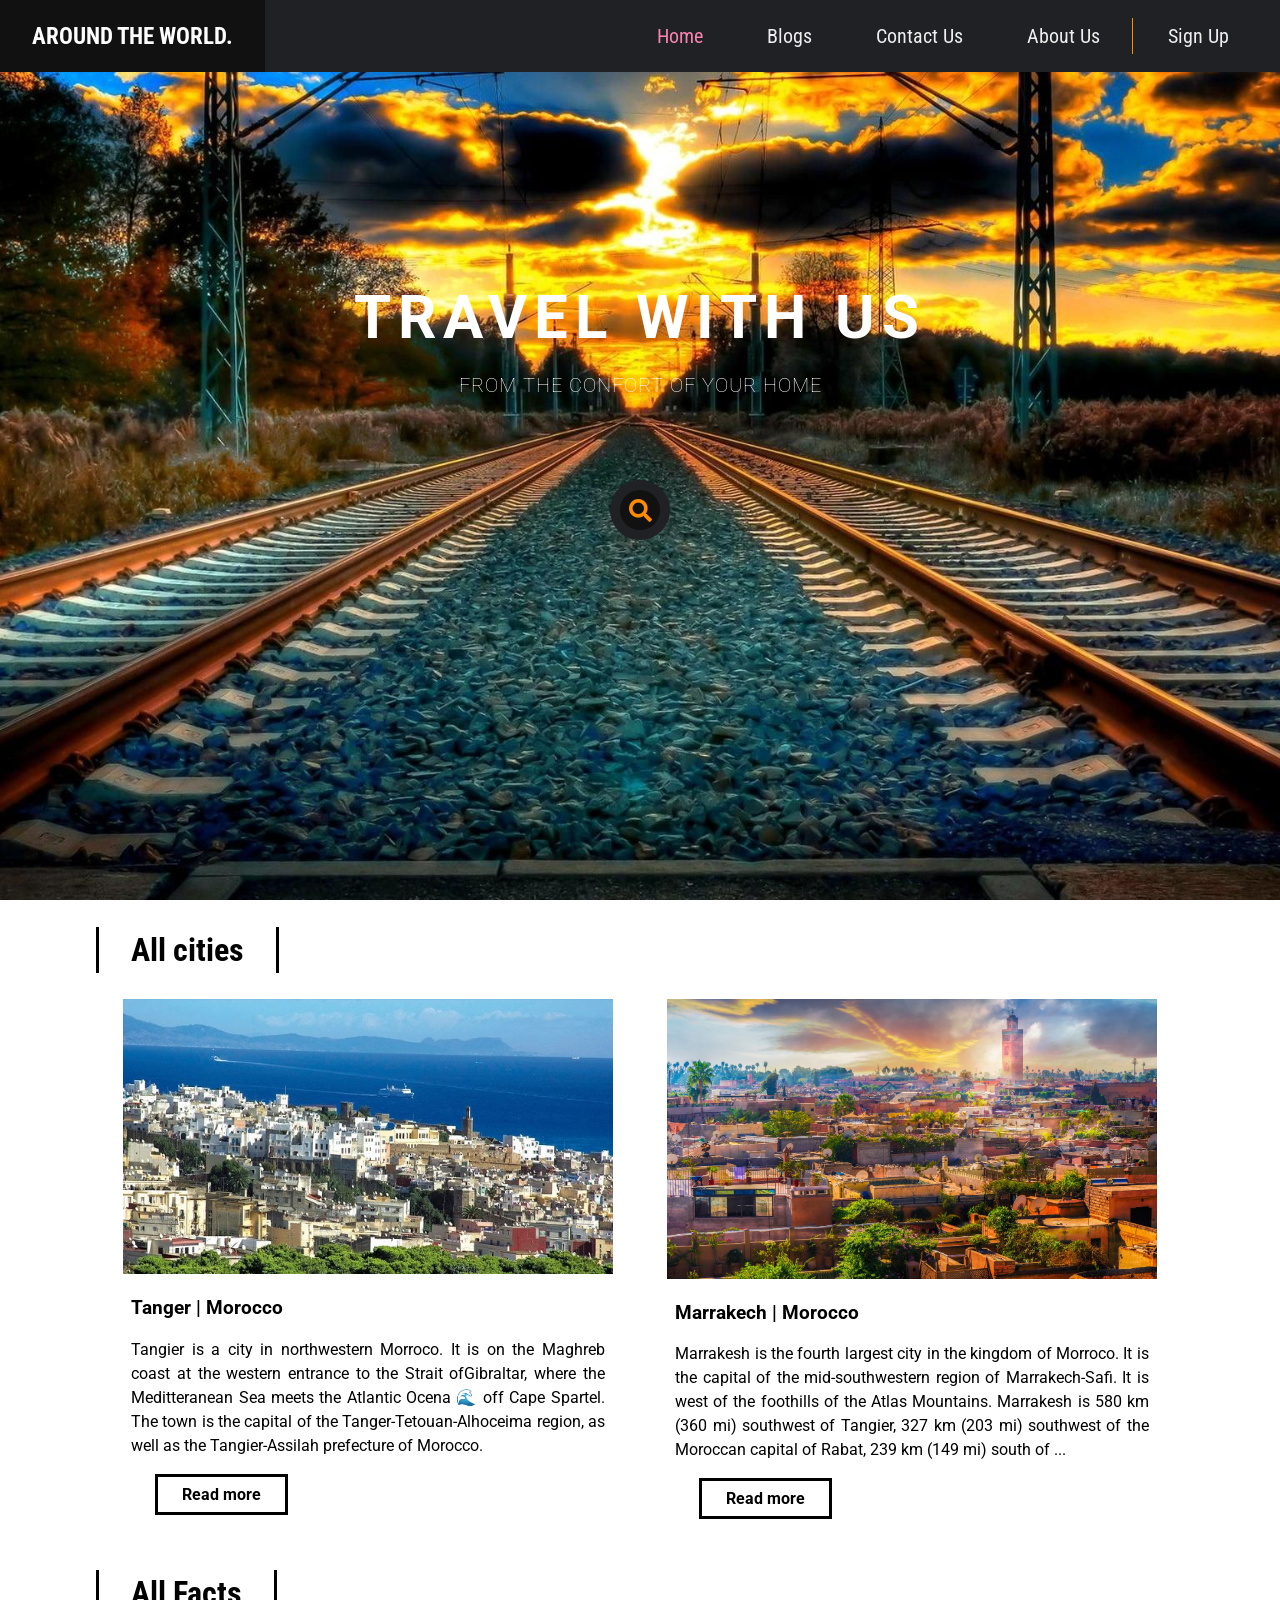
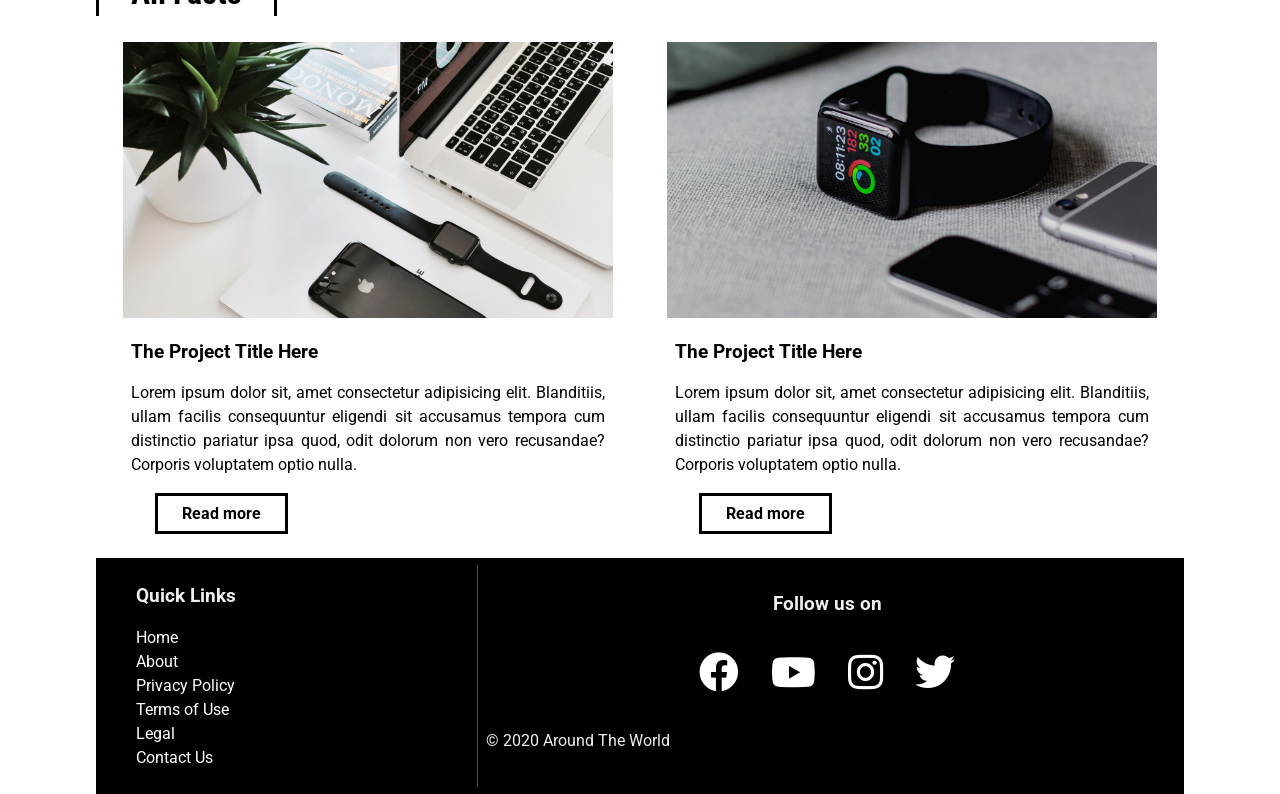
<file: index.html>
<!DOCTYPE html>
<html lang="en">

<head>
    <meta charset="UTF-8">
    <meta name="viewport" content="width=device-width, initial-scale=1.0">
    <meta http-equiv="X-UA-Compatible" content="ie=edge">
    <link rel="stylesheet" href="https://use.fontawesome.com/releases/v5.1.0/css/all.css" integrity="sha384-lKuwvrZot6UHsBSfcMvOkWwlCMgc0TaWr+30HWe3a4ltaBwTZhyTEggF5tJv8tbt"
        crossorigin="anonymous">
    <link href="https://fonts.googleapis.com/css?family=Roboto|Roboto+Condensed|Roboto+Slab" rel="stylesheet">
    <link rel="stylesheet" href="style.css">
    <title>Home</title>
</head>

<body>
    <div id="slideout-menu">
        <ul>
            <li>
                <a href="index.html">Home</a>
            </li>
            <li>
                <a href="blogslist.html">Blogs</a>
            </li>
            <li>
                <a href="contact.html">Contact Us</a>
            </li>
            <li>
                <a href="about.html">About</a>
            </li>
            <li>
                <div id="search-icon"> 
                   
                   <a href="#" class="signup-btn1"> Sign Up</a>
                       
                </div>
            </li>
            <!-- <li>
                <input type="text" placeholder="Search Here">
            </li> -->
        </ul>
    </div>
    <nav>
        <div id="logo-place">
            <h3>AROUND THE WORLD.</h3>
        </div>
        <div id="menu-icon">
            <i class="fas fa-bars"></i>
        </div>
        <ul>
            <li>
                <a class="active" href="index.html">Home</a>
            </li>
            <li>
                <a href="blogslist.html">Blogs</a>
            </li>
            <li>
                <a href="contact.html">Contact Us</a>
            </li>
            <li>
                <a href="about.html">About Us</a>
            </li>
            <li>
             <div id="search-icon"> 
                
                <a href="#" class="signup-btn2"> Sign Up</a>
                    
             </div>
            </li>
        </ul>
    </nav>

    <!-- <div id="searchbox">
        <input type="text" placeholder="Search Here...">
    </div> -->
    <!-- <div id="banner2">
        <div class=""><center><img src="img/ATW-NOIR1.png" width="28%" height="100%"></center></div>
        <br>
        <center><h1>AROUND THE WORLD.</h1></center>
        <center><h3>Get Ready To Be Amazed</h3></center>
    </div> -->
    <center>
        <div class="banner2">

            <div class="title">TRAVEL WITH US</div>
            <div class="sub">FROM THE CONFORT OF YOUR HOME</div>
            <div class="search-box">
            <input class="search-txt" type="text" placeholder="Choose you're destination...">
            <a class="search-btn" href="#">
                <i class="fas fa-search" aria-hidden="true"></i>
            </a>
            </div>
       
    </center>

    <main>
        <a href="blogslist.html">
            <h2 class="section-heading"> All cities </h2>
        </a>

        <section>
            <div class="card">
                <div class="card-image">
                    <a href="tanger.html">
                        <img src="img/1.jpg" alt="Tanger">
                    </a>
                </div>

                <div class="card-description">
                    <a href="tanger.html">
                        <h3>Tanger | Morocco</h3>
                    </a>
                    <p>
                        Tangier is a city in northwestern Morroco. It is on the Maghreb coast at the western entrance to the Strait ofGibraltar, where the Meditteranean Sea meets the Atlantic Ocena 🌊 off Cape Spartel. The town is the capital of the Tanger-Tetouan-Alhoceima region, as well as the Tangier-Assilah prefecture of Morocco.
                    </p>
                    <a href="tanger.html" class="btn-readmore">Read more</a>
                </div>
            </div>

            <div class="card">
                <div class="card-image">
                    <a href="marrakech.html">
                        <img src="img/2.jpg" alt="Card Image">
                    </a>
                </div>

                <div class="card-description">
                    <a href="marrakech.html">
                        <h3>Marrakech | Morocco</h3>
                    </a>
                    <p>
                        Marrakesh is the fourth largest city in the kingdom of Morroco. It is the capital of the mid-southwestern region of Marrakech-Safi. It is west of the foothills of the Atlas Mountains. Marrakesh is 580 km (360 mi) southwest of Tangier, 327 km (203 mi) southwest of the Moroccan capital of Rabat, 239 km (149 mi) south of ...
                    </p>
                    <a href="marrakech.html" class="btn-readmore">Read more</a>
                </div>
            </div>
        </section>

        <a href="marrakech.html">
        	<h2 class="section-heading">All Facts</h2>
    	</a>

        <section>
            <div class="card">
                <div class="card-image">
                    <a href="blogpost.html">
                        <img src="img/3.jpg" alt="Card Image">
                    </a>
                </div>

                <div class="card-description">
                    <a href="blogpost.html">
                        <h3>The Project Title Here</h3>
                    </a>
                    <p>
                        Lorem ipsum dolor sit, amet consectetur adipisicing elit. Blanditiis, ullam facilis consequuntur eligendi sit accusamus tempora
                        cum distinctio pariatur ipsa quod, odit dolorum non vero recusandae? Corporis voluptatem optio nulla.
                    </p>
                    <a href="blogpost.html" class="btn-readmore">Read more</a>
                </div>
            </div>

            <div class="card">
                <div class="card-image">
                    <a href="blogpost.html">
                        <img src="img/4.jpg" alt="Card Image">
                    </a>
                </div>

                <div class="card-description">
                    <a href="blogpost.html">
                        <h3>The Project Title Here</h3>
                    </a>
                    <p>
                        Lorem ipsum dolor sit, amet consectetur adipisicing elit. Blanditiis, ullam facilis consequuntur eligendi sit accusamus tempora
                        cum distinctio pariatur ipsa quod, odit dolorum non vero recusandae? Corporis voluptatem optio nulla.
                    </p>
                    <a href="blogpost.html" class="btn-readmore">Read more</a>
                </div>
            </div>
        </section>

        <footer>
            <div id="left-footer">
                <h3>Quick Links</h3>
                <p>
                    <ul>
                        <li>
                            <a href="index.html">Home</a>
                        </li>
                        <li>
                            <a href="about.html">About</a>
                        </li>
                        <li>
                            <a href="#">Privacy Policy</a>
                        </li>
                        <li>
                            <a href="#">Terms of Use</a>
                        </li>
                        <li>
                            <a href="#">Legal</a>
                        </li>
                        <li>
                            <a href="#">Contact Us</a>
                        </li>
                    </ul>
                </p>
            </div>

            <div id="right-footer">
                <h3>Follow us on</h3>
                <div id="social-media-footer">
                    <ul>
                        <li>
                            <a href="#">
                                <i class="fab fa-facebook"></i>
                            </a>
                        </li>
                        <li>
                            <a href="#">
                                <i class="fab fa-youtube"></i>
                            </a>
                        </li>
                        <li>
                            <a href="#">
                                <i class="fab fa-instagram"></i>
                            </a>
                        </li>
                        <li>
                            <a href="#">
                                <i class="fab fa-twitter"></i>
                            </a>
                        </li>
                    </ul>
                </div>
                <p>© 2020 Around The World</p>
            </div>
        </footer>

    </main>

    <script src="main.js"></script>
</body>

</html>
</file>
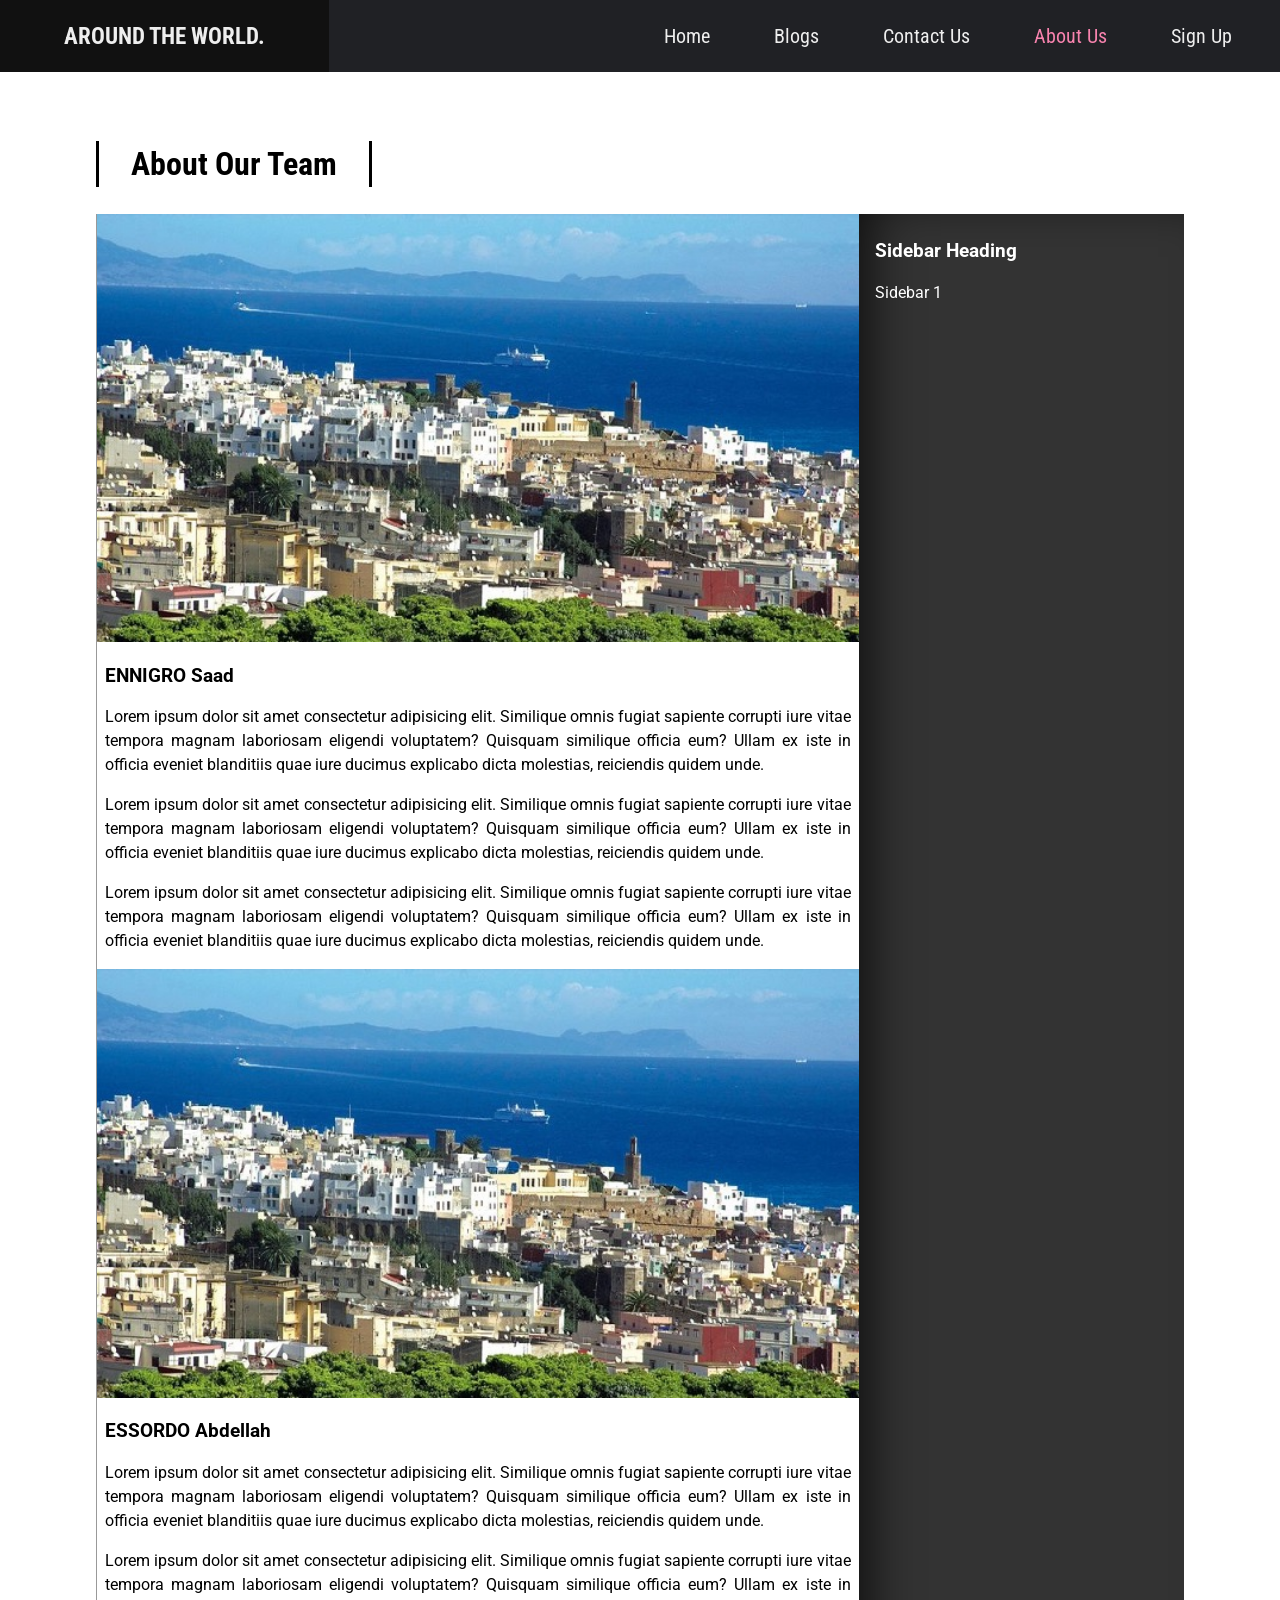
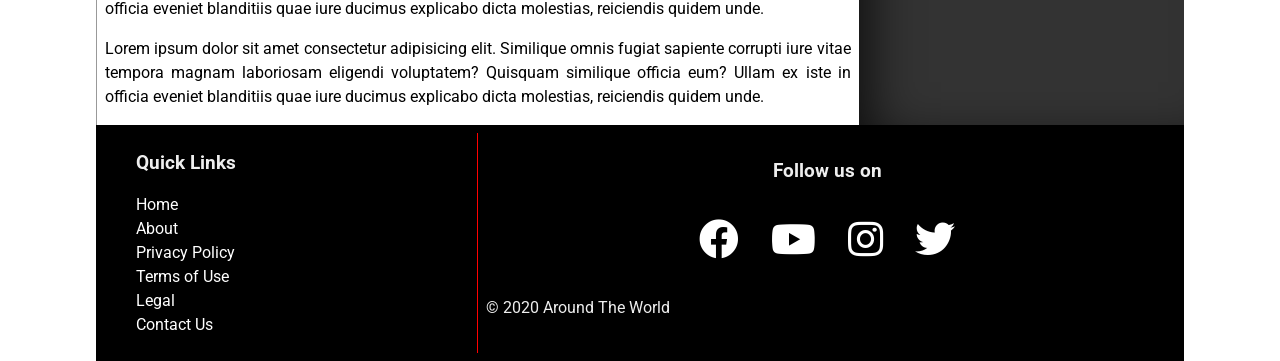
<file: about.html>
<!DOCTYPE html>
<html lang="en">

<head>
  <meta charset="UTF-8">
  <meta name="viewport" content="width=device-width, initial-scale=1.0">
  <meta http-equiv="X-UA-Compatible" content="ie=edge">
  <link rel="stylesheet" href="https://use.fontawesome.com/releases/v5.1.0/css/all.css" integrity="sha384-lKuwvrZot6UHsBSfcMvOkWwlCMgc0TaWr+30HWe3a4ltaBwTZhyTEggF5tJv8tbt"
    crossorigin="anonymous">
  <link href="https://fonts.googleapis.com/css?family=Roboto|Roboto+Condensed|Roboto+Slab" rel="stylesheet">
  <link rel="stylesheet" href="style.css">
  <title>About us</title>
</head>

<body>
  <div id="slideout-menu">
      <ul>
          <li>
              <a href="index.html">Home</a>
          </li>
          <li>
              <a href="blogslist.html">Blogs</a>
          </li>
          <li>
              <a href="contact.html">Contact Us</a>
          </li>
          <li>
              <a href="about.html">About Us</a>
          </li>
      </ul>
  </div>

  <nav>
      <div id="logo-place">
          <a href="index.html">
              <h3> AROUND THE WORLD.</h3>
          </a>
      </div>
      <div id="menu-icon">
          <i class="fas fa-bars"></i>
      </div>
      <ul>
          <li>
              <a href="index.html">Home</a>
          </li>
          <li>
              <a href="blogslist.html">Blogs</a>
          </li>
          <li>
              <a href="contact.html">Contact Us</a>
          </li>
          <li>
              <a class="active" href="about.html">About Us</a>
          </li>
          <li>
            <div id="search-icon"> 
               
               <a href="#" class="signup-btn"> Sign Up</a>
                   
            </div>
           </li>
      </ul>
  </nav>

  <div id="searchbox">
      <input type="text" placeholder="Search Here">
  </div>

  <main>

    <h2 class="page-heading">About Our Team</h2>
    <div id="post-container">
      <section id="blogpost">
        <div class="card">
          <div class="card-image">
            <img src="img/1.jpg" alt="Card Image">
          </div>
          <div class="card-description">
            <h3>ENNIGRO Saad</h3>
            <p>Lorem ipsum dolor sit amet consectetur adipisicing elit. Similique omnis fugiat sapiente corrupti iure vitae
              tempora magnam laboriosam eligendi voluptatem? Quisquam similique officia eum? Ullam ex iste in officia eveniet
              blanditiis quae iure ducimus explicabo dicta molestias, reiciendis quidem unde.</p>
            <p>Lorem ipsum dolor sit amet consectetur adipisicing elit. Similique omnis fugiat sapiente corrupti iure vitae
              tempora magnam laboriosam eligendi voluptatem? Quisquam similique officia eum? Ullam ex iste in officia eveniet
              blanditiis quae iure ducimus explicabo dicta molestias, reiciendis quidem unde.</p>
            <p>Lorem ipsum dolor sit amet consectetur adipisicing elit. Similique omnis fugiat sapiente corrupti iure vitae
              tempora magnam laboriosam eligendi voluptatem? Quisquam similique officia eum? Ullam ex iste in officia eveniet
              blanditiis quae iure ducimus explicabo dicta molestias, reiciendis quidem unde.</p>
          </div>
        </div>
        <div class="card">
            <div class="card-image">
              <img src="img/1.jpg" alt="Card Image">
            </div>
            <div class="card-description">
              <h3>ESSORDO Abdellah</h3>
              <p>Lorem ipsum dolor sit amet consectetur adipisicing elit. Similique omnis fugiat sapiente corrupti iure vitae
                tempora magnam laboriosam eligendi voluptatem? Quisquam similique officia eum? Ullam ex iste in officia eveniet
                blanditiis quae iure ducimus explicabo dicta molestias, reiciendis quidem unde.</p>
              <p>Lorem ipsum dolor sit amet consectetur adipisicing elit. Similique omnis fugiat sapiente corrupti iure vitae
                tempora magnam laboriosam eligendi voluptatem? Quisquam similique officia eum? Ullam ex iste in officia eveniet
                blanditiis quae iure ducimus explicabo dicta molestias, reiciendis quidem unde.</p>
              <p>Lorem ipsum dolor sit amet consectetur adipisicing elit. Similique omnis fugiat sapiente corrupti iure vitae
                tempora magnam laboriosam eligendi voluptatem? Quisquam similique officia eum? Ullam ex iste in officia eveniet
                blanditiis quae iure ducimus explicabo dicta molestias, reiciendis quidem unde.</p>
            </div>
          </div>

      </section>

      <aside id="sidebar">
        <h3>Sidebar Heading</h3>
        <p>Sidebar 1</p>
      </aside>
    </div>

    <footer>
        <div id="left-footer">
            <h3>Quick Links</h3>
            <p>
                <ul>
                    <li>
                        <a href="index.html">Home</a>
                    </li>
                    <li>
                        <a href="about.html">About</a>
                    </li>
                    <li>
                        <a href="#">Privacy Policy</a>
                    </li>
                    <li>
                        <a href="#">Terms of Use</a>
                    </li>
                    <li>
                        <a href="#">Legal</a>
                    </li>
                    <li>
                        <a href="#">Contact Us</a>
                    </li>
                </ul>
            </p>
        </div>

        <div id="right-footer">
            <h3>Follow us on</h3>
            <div id="social-media-footer">
                <ul>
                    <li>
                        <a href="#">
                            <i class="fab fa-facebook"></i>
                        </a>
                    </li>
                    <li>
                        <a href="#">
                            <i class="fab fa-youtube"></i>
                        </a>
                    </li>
                    <li>
                        <a href="#">
                            <i class="fab fa-instagram"></i>
                        </a>
                    </li>
                    <li>
                        <a href="#">
                            <i class="fab fa-twitter"></i>
                        </a>
                    </li>
                </ul>
            </div>
            <p>© 2020 Around The World</p>
        </div>
    </footer>

  </main>

  <script src="main.js"></script>
</body>

</html>
</file>
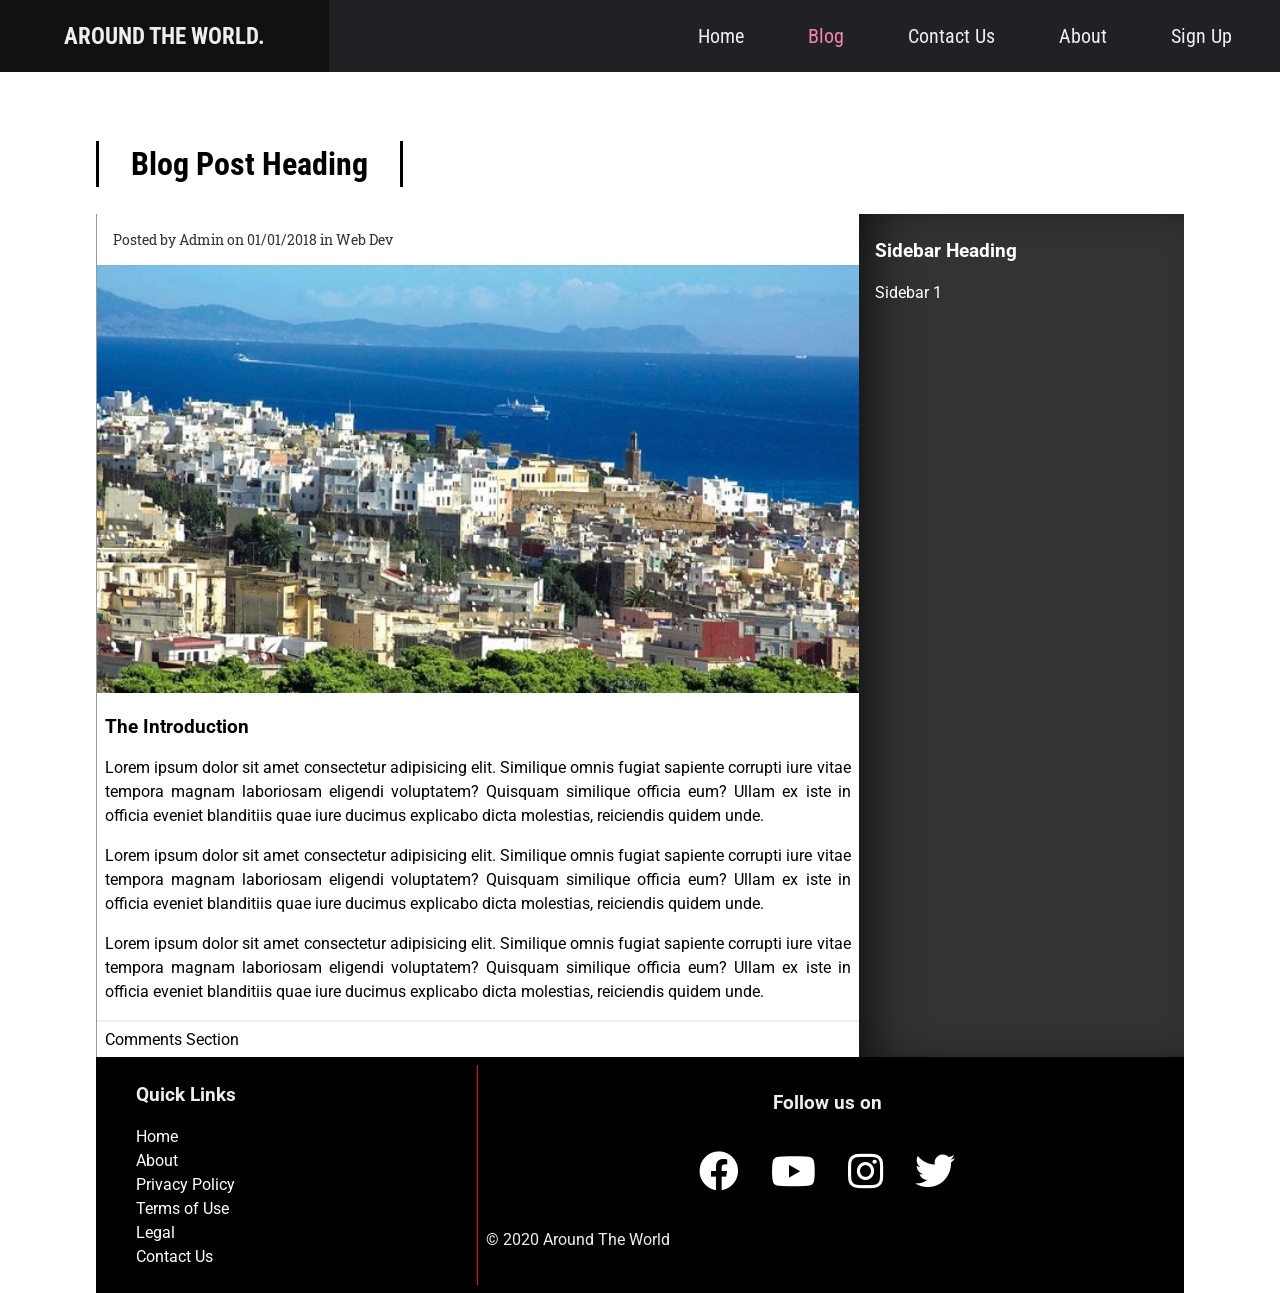
<file: blogpost.html>
<!DOCTYPE html>
<html lang="en">

<head>
  <meta charset="UTF-8">
  <meta name="viewport" content="width=device-width, initial-scale=1.0">
  <meta http-equiv="X-UA-Compatible" content="ie=edge">
  <link rel="stylesheet" href="https://use.fontawesome.com/releases/v5.1.0/css/all.css" integrity="sha384-lKuwvrZot6UHsBSfcMvOkWwlCMgc0TaWr+30HWe3a4ltaBwTZhyTEggF5tJv8tbt"
    crossorigin="anonymous">
  <link href="https://fonts.googleapis.com/css?family=Roboto|Roboto+Condensed|Roboto+Slab" rel="stylesheet">
  <link rel="stylesheet" href="style.css">
  <title>Projects</title>
</head>

<body>
  <div id="slideout-menu">
      <ul>
          <li>
              <a href="index.html">Home</a>
          </li>
          <li>
              <a  href="blogslist.html">Blog</a>
          </li>
          <li>
              <a href="contact.html">Contact Us</a>
          </li>
          <li>
              <a href="about.html">About</a>
          </li>
      </ul>
  </div>

  <nav>
    <div id="logo-place">
        <a href="index.html">
            <h3> AROUND THE WORLD.</h3>
        </a>
    </div>
      <div id="menu-icon">
          <i class="fas fa-bars"></i>
      </div>
      <ul>
          <li>
              <a href="index.html">Home</a>
          </li>
          <li>
              <a class="active" href="blogslist.html">Blog</a>
          </li>
          <li>
              <a href="contact.html">Contact Us</a>
          </li>
          <li>
              <a href="about.html">About</a>
          </li>
          <li>
                <div id="search-icon"> 
                   
                   <a href="#" class="signup-btn"> Sign Up</a>
                       
                </div>
         </li>
      </ul>
  </nav>

  <div id="searchbox">
      <input type="text" placeholder="Search Here">
  </div>

  <main>

    <h2 class="page-heading">Blog Post Heading</h2>
    <div id="post-container">
      <section id="blogpost">
        <div class="card">
          <div class="card-meta-blogpost">
            Posted by Admin on 01/01/2018 in
            <a href="#">Web Dev</a>
          </div>
          <div class="card-image">
            <img src="img/1.jpg" alt="Card Image">
          </div>
          <div class="card-description">
            <h3>The Introduction</h3>
            <p>Lorem ipsum dolor sit amet consectetur adipisicing elit. Similique omnis fugiat sapiente corrupti iure vitae
              tempora magnam laboriosam eligendi voluptatem? Quisquam similique officia eum? Ullam ex iste in officia eveniet
              blanditiis quae iure ducimus explicabo dicta molestias, reiciendis quidem unde.</p>
            <p>Lorem ipsum dolor sit amet consectetur adipisicing elit. Similique omnis fugiat sapiente corrupti iure vitae
              tempora magnam laboriosam eligendi voluptatem? Quisquam similique officia eum? Ullam ex iste in officia eveniet
              blanditiis quae iure ducimus explicabo dicta molestias, reiciendis quidem unde.</p>
            <p>Lorem ipsum dolor sit amet consectetur adipisicing elit. Similique omnis fugiat sapiente corrupti iure vitae
              tempora magnam laboriosam eligendi voluptatem? Quisquam similique officia eum? Ullam ex iste in officia eveniet
              blanditiis quae iure ducimus explicabo dicta molestias, reiciendis quidem unde.</p>
          </div>
        </div>

        <div id="comments-section">
          Comments Section
        </div>
      </section>

      <aside id="sidebar">
        <h3>Sidebar Heading</h3>
        <p>Sidebar 1</p>
      </aside>
    </div>

    <footer>
        <div id="left-footer">
            <h3>Quick Links</h3>
            <p>
                <ul>
                    <li>
                        <a href="index.html">Home</a>
                    </li>
                    <li>
                        <a href="about.html">About</a>
                    </li>
                    <li>
                        <a href="#">Privacy Policy</a>
                    </li>
                    <li>
                        <a href="#">Terms of Use</a>
                    </li>
                    <li>
                        <a href="#">Legal</a>
                    </li>
                    <li>
                        <a href="#">Contact Us</a>
                    </li>
                </ul>
            </p>
        </div>

        <div id="right-footer">
            <h3>Follow us on</h3>
            <div id="social-media-footer">
                <ul>
                    <li>
                        <a href="#">
                            <i class="fab fa-facebook"></i>
                        </a>
                    </li>
                    <li>
                        <a href="#">
                            <i class="fab fa-youtube"></i>
                        </a>
                    </li>
                    <li>
                        <a href="#">
                            <i class="fab fa-instagram"></i>
                        </a>
                    </li>
                    <li>
                      <a href="#">
                          <i class="fab fa-twitter"></i>
                      </a>
                  </li>
                </ul>
            </div>
            <p>© 2020 Around The World</p>
        </div>
    </footer>

  </main>

  <script src="main.js"></script>
</body>

</html>
</file>
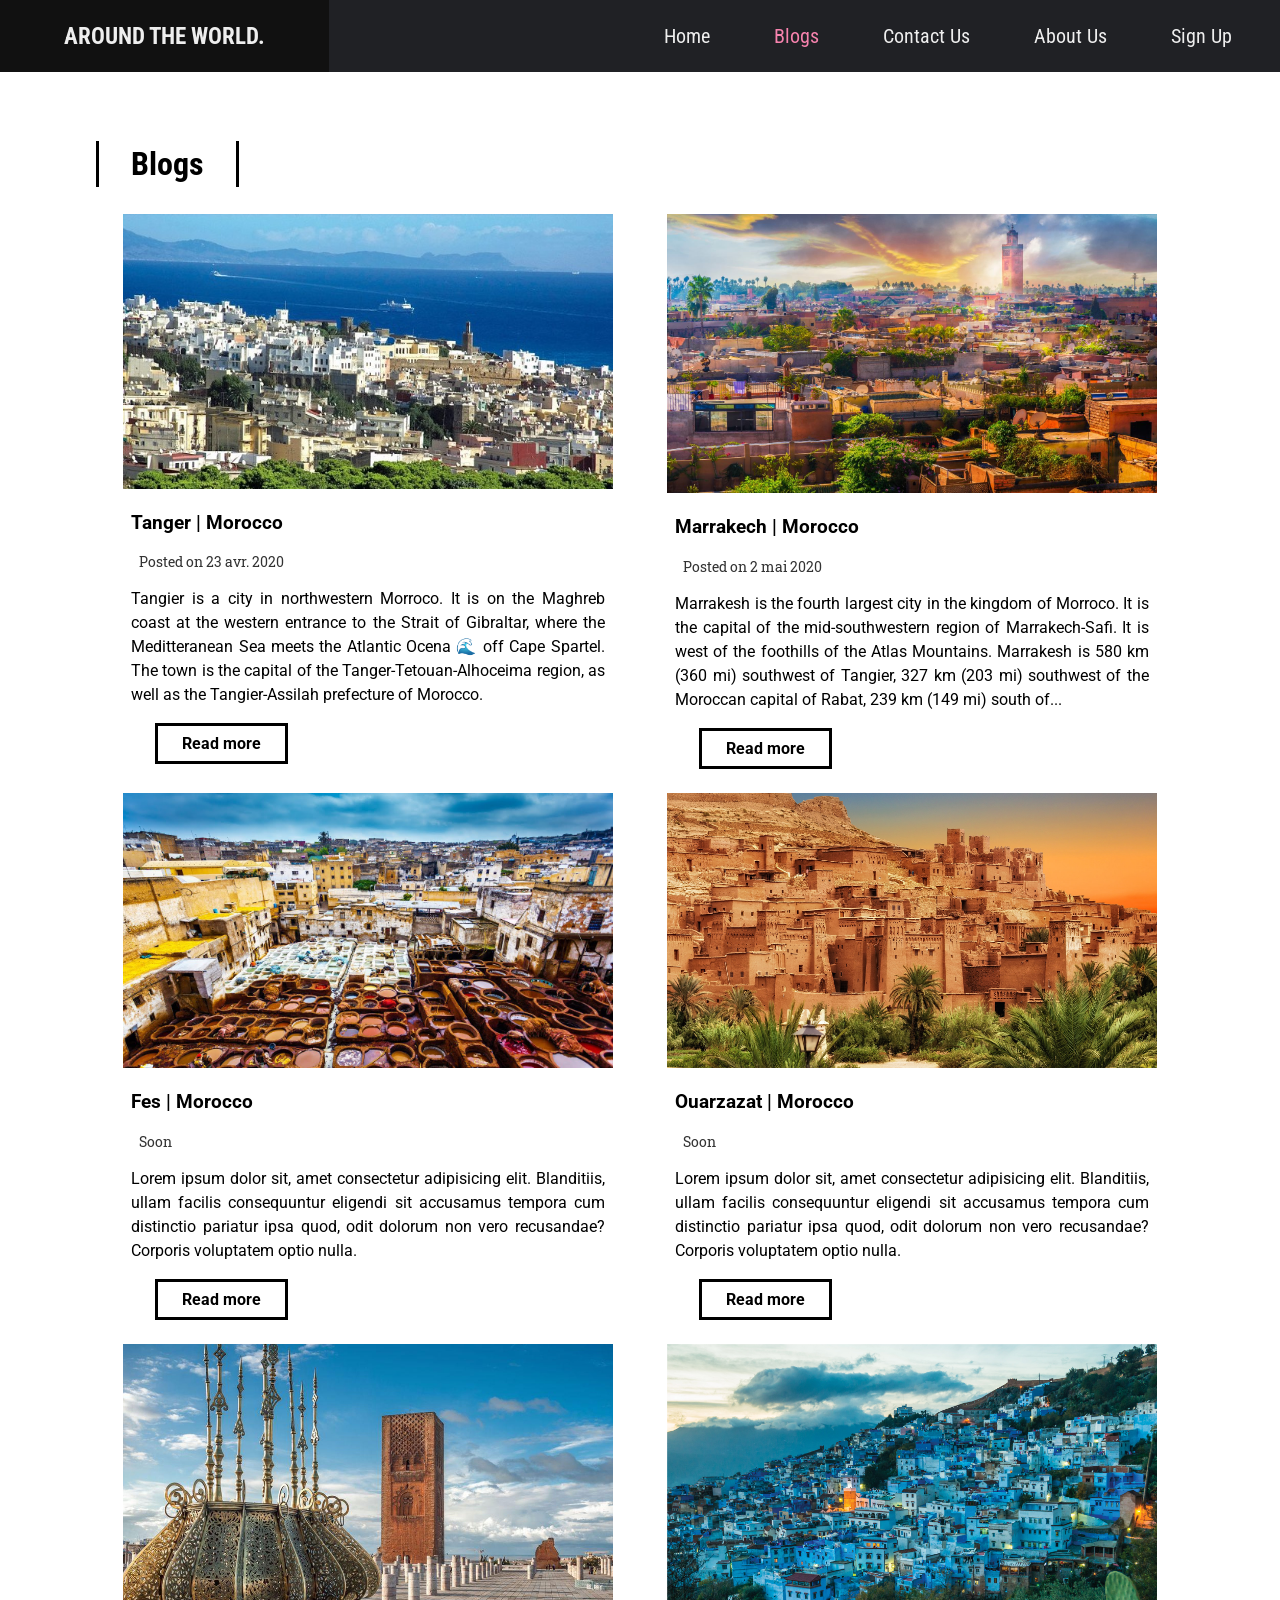
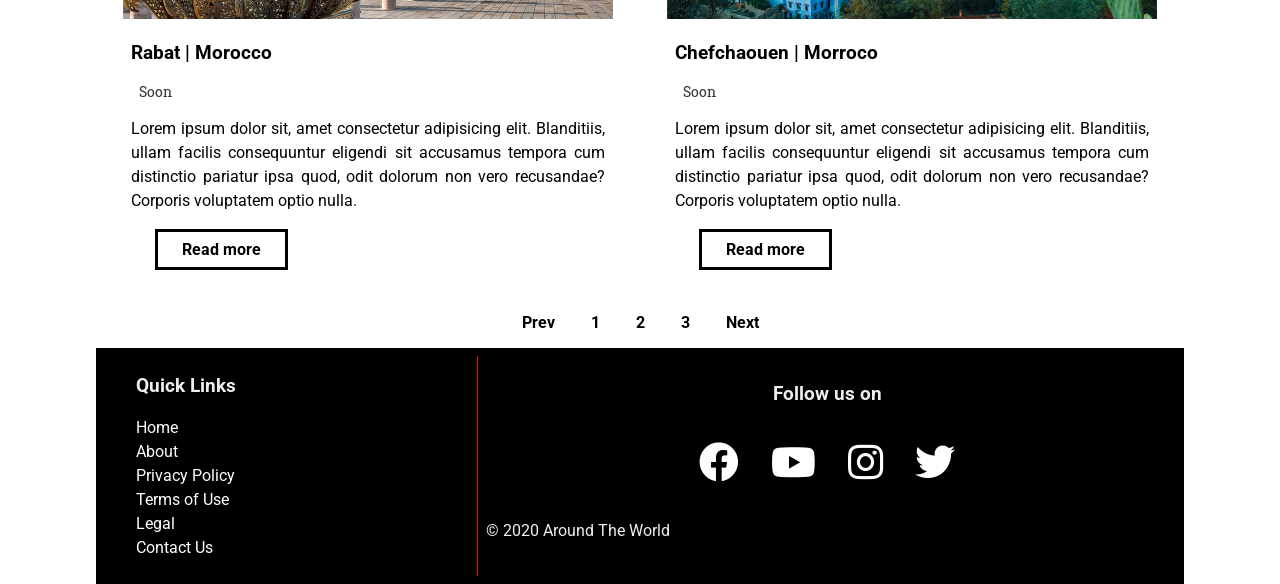
<file: blogslist.html>
<!DOCTYPE html>
<html lang="en">

<head>
  <meta charset="UTF-8">
  <meta name="viewport" content="width=device-width, initial-scale=1.0">
  <meta http-equiv="X-UA-Compatible" content="ie=edge">
  <link rel="stylesheet" href="https://use.fontawesome.com/releases/v5.1.0/css/all.css" integrity="sha384-lKuwvrZot6UHsBSfcMvOkWwlCMgc0TaWr+30HWe3a4ltaBwTZhyTEggF5tJv8tbt"
    crossorigin="anonymous">
  <link href="https://fonts.googleapis.com/css?family=Roboto|Roboto+Condensed|Roboto+Slab" rel="stylesheet">
  <link rel="stylesheet" href="style.css">
  <title>Blogs</title>
</head>

<body>
  <div id="slideout-menu">
      <ul>
          <li>
              <a href="index.html">Home</a>
          </li>
          <li>
              <a href="blogslist.html">Blogs</a>
          </li>
          <li>
              <a href="contact.html">Contact Us</a>
          </li>
          <li>
              <a href="about.html">About Us</a>
          </li>
      </ul>
  </div>

  <nav>
    <div id="logo-place">
      <a href="index.html">
          <h3> AROUND THE WORLD.</h3>
      </a>
  </div>
      <div id="menu-icon">
          <i class="fas fa-bars"></i>
      </div>
      <ul>
          <li>
              <a href="index.html">Home</a>
          </li>
          <li>
              <a class="active" href="blogslist.html">Blogs</a>
          </li>
          <li>
              <a href="contact.html">Contact Us</a>
          </li>
          <li>
              <a href="about.html">About Us</a>
          </li>
          <li>
            <div id="search-icon"> 
               
               <a href="#" class="signup-btn"> Sign Up</a>
                   
            </div>
           </li>
      </ul>
  </nav>

  <div id="searchbox">
      <input type="text" placeholder="Search Here">
  </div>

  <main>
    <h2 class="page-heading">Blogs</h2>

    <section>
      <div class="card">
        <div class="card-image">
          <a href="blogpost.html">
            <img src="img/1.jpg" alt="Card Image">
          </a>
        </div>

        <div class="card-description">
          <a href="blogpost.html">
            <h3>Tanger | Morocco</h3>
          </a>
          <div class="card-meta">
            Posted on 23 avr. 2020 
          </div>
          <p>
            Tangier is a city in northwestern Morroco. It is on the Maghreb coast at the western entrance to the Strait of Gibraltar, where the Meditteranean Sea meets the Atlantic Ocena 🌊 off Cape Spartel. The town is the capital of the Tanger-Tetouan-Alhoceima region, as well as the Tangier-Assilah prefecture of Morocco.
          </p>
          <a href="blogpost.html" class="btn-readmore">Read more</a>
        </div>
      </div>

      <div class="card">
        <div class="card-image">
          <a href="#">
            <img src="img/2.jpg" alt="Card Image">
          </a>
        </div>

        <div class="card-description">
          <a href="#">
            <h3>Marrakech | Morocco</h3>
          </a>
          <div class="card-meta">
            Posted on 2 mai 2020
          </div>
          <p>
            Marrakesh is the fourth largest city in the kingdom of Morroco. It is the capital of the mid-southwestern region of Marrakech-Safi. It is west of the foothills of the Atlas Mountains. Marrakesh is 580 km (360 mi) southwest of Tangier, 327 km (203 mi) southwest of the Moroccan capital of Rabat, 239 km (149 mi) south of...
          </p>
          <a href="#" class="btn-readmore">Read more</a>
        </div>
      </div>

      <div class="card">
        <div class="card-image">
          <a href="blogpost.html">
            <img src="img/fes.jpg" alt="Card Image">
          </a>
        </div>

        <div class="card-description">
          <a href="blogpost.html">
            <h3>Fes | Morocco</h3>
          </a>
          <div class="card-meta">
            Soon
          </div>
          <p>
            Lorem ipsum dolor sit, amet consectetur adipisicing elit. Blanditiis, ullam facilis consequuntur eligendi sit accusamus tempora
            cum distinctio pariatur ipsa quod, odit dolorum non vero recusandae? Corporis voluptatem optio nulla.
          </p>
          <a href="blogpost.html" class="btn-readmore">Read more</a>
        </div>
      </div>

      <div class="card">
        <div class="card-image">
          <a href="#">
            <img src="img/ouarzazat.jpg" alt="Card Image">
          </a>
        </div>

        <div class="card-description">
          <a href="#">
            <h3>Ouarzazat | Morocco</h3>
          </a>
          <div class="card-meta">
            Soon
          </div>
          <p>
            Lorem ipsum dolor sit, amet consectetur adipisicing elit. Blanditiis, ullam facilis consequuntur eligendi sit accusamus tempora
            cum distinctio pariatur ipsa quod, odit dolorum non vero recusandae? Corporis voluptatem optio nulla.
          </p>
          <a href="#" class="btn-readmore">Read more</a>
        </div>
      </div>

      <div class="card">
        <div class="card-image">
          <a href="blogpost.html">
            <img src="img/rabat.jpg" alt="Card Image">
          </a>
        </div>

        <div class="card-description">
          <a href="blogpost.html">
            <h3>Rabat | Morocco</h3>
          </a>
          <div class="card-meta">
            Soon
          </div>
          <p>
            Lorem ipsum dolor sit, amet consectetur adipisicing elit. Blanditiis, ullam facilis consequuntur eligendi sit accusamus tempora
            cum distinctio pariatur ipsa quod, odit dolorum non vero recusandae? Corporis voluptatem optio nulla.
          </p>
          <a href="blogpost.html" class="btn-readmore">Read more</a>
        </div>
      </div>

      <div class="card">
        <div class="card-image">
          <a href="#">
            <img src="img/Chefchaouen.jpg" alt="Card Image">
          </a>
        </div>

        <div class="card-description">
          <a href="#">
            <h3>Chefchaouen | Morroco</h3>
          </a>
          <div class="card-meta">
            Soon            
          </div>
          <p>
            Lorem ipsum dolor sit, amet consectetur adipisicing elit. Blanditiis, ullam facilis consequuntur eligendi sit accusamus tempora
            cum distinctio pariatur ipsa quod, odit dolorum non vero recusandae? Corporis voluptatem optio nulla.
          </p>
          <a href="#" class="btn-readmore">Read more</a>
        </div>
      </div>
    </section>

    <div class="pagination">
      <a href="#">Prev</a>
      <a href="#">1</a>
      <a href="#">2</a>
      <a href="#">3</a>
      <a href="#">Next</a>
    </div>

    <footer>
        <div id="left-footer">
            <h3>Quick Links</h3>
            <p>
              <ul>
                <li>
                    <a href="index.html">Home</a>
                </li>
                <li>
                    <a href="about.html">About</a>
                </li>
                <li>
                    <a href="#">Privacy Policy</a>
                </li>
                <li>
                    <a href="#">Terms of Use</a>
                </li>
                <li>
                    <a href="#">Legal</a>
                </li>
                <li>
                    <a href="#">Contact Us</a>
                </li>
            </ul>
            </p>
        </div>

        <div id="right-footer">
            <h3>Follow us on</h3>
            <div id="social-media-footer">
                <ul>
                    <li>
                        <a href="#">
                            <i class="fab fa-facebook"></i>
                        </a>
                    </li>
                    <li>
                        <a href="#">
                            <i class="fab fa-youtube"></i>
                        </a>
                    </li>
                    <li>
                        <a href="#">
                            <i class="fab fa-instagram"></i>
                        </a>
                    </li>
                    <li>
                      <a href="#">
                          <i class="fab fa-twitter"></i>
                      </a>
                  </li>
                </ul>
            </div>
            <p>© 2020 Around The World</p>
        </div>
    </footer>

  </main>

  <script src="main.js"></script>
</body>

</html>
</file>
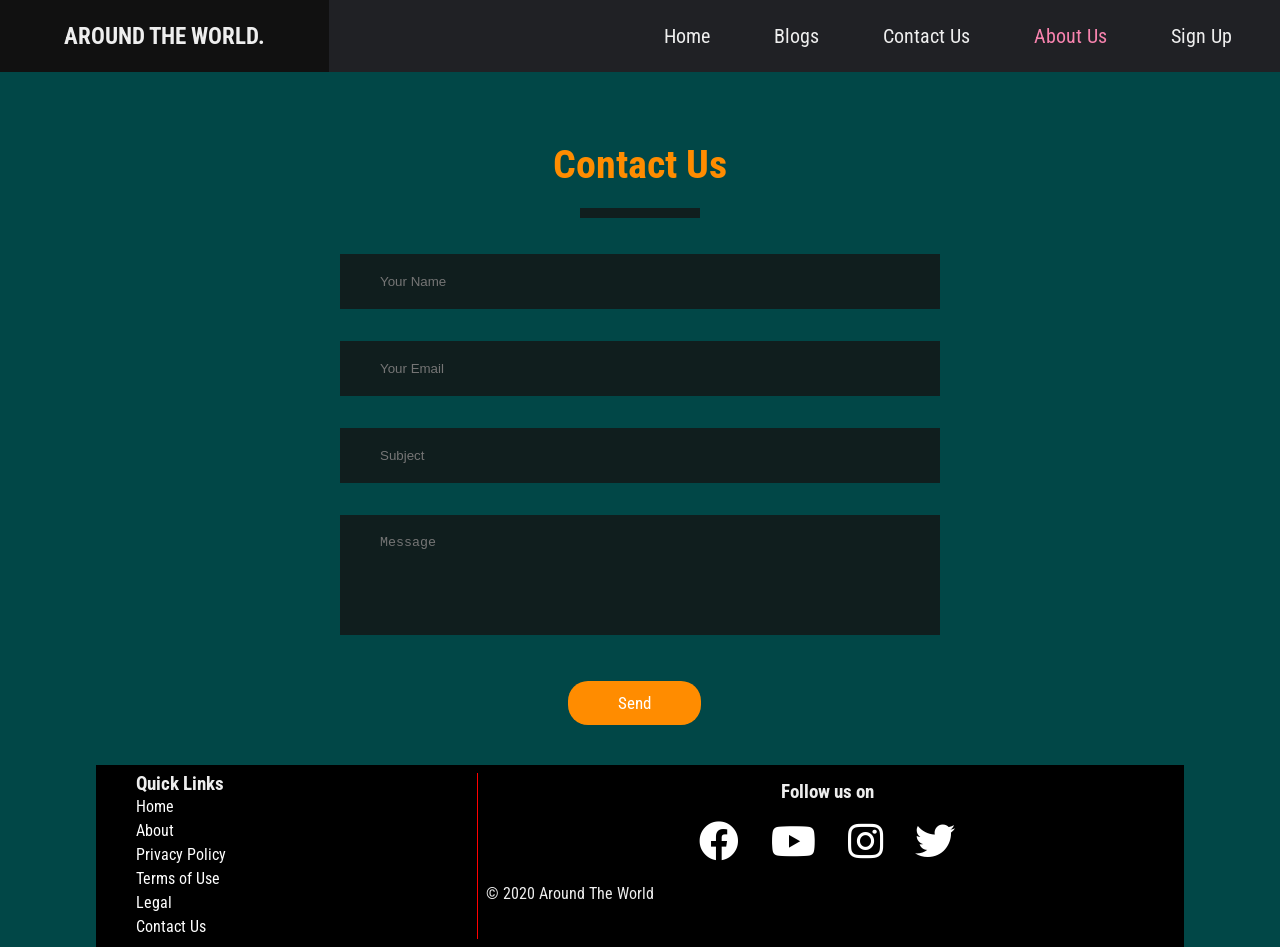
<file: contact.html>
<!DOCTYPE html>
<html lang="en">

<head>
  <meta charset="UTF-8">
  <meta name="viewport" content="width=device-width, initial-scale=1.0">
  <meta http-equiv="X-UA-Compatible" content="ie=edge">
  <link rel="stylesheet" href="https://use.fontawesome.com/releases/v5.1.0/css/all.css" integrity="sha384-lKuwvrZot6UHsBSfcMvOkWwlCMgc0TaWr+30HWe3a4ltaBwTZhyTEggF5tJv8tbt"
    crossorigin="anonymous">
  <link href="https://fonts.googleapis.com/css?family=Roboto|Roboto+Condensed|Roboto+Slab" rel="stylesheet">
  <link rel="stylesheet" href="style.css">
  <link rel="stylesheet" href="contact.css">
  <title>Contact Us</title>
</head>
<body>
    <div id="slideout-menu">
        <ul>
            <li>
                <a href="index.html">Home</a>
            </li>
            <li>
                <a href="blogslist.html">Blogs</a>
            </li>
            <li>
                <a href="contact.html">Contact Us</a>
            </li>
            <li>
                <a href="about.html">About Us</a>
            </li>
        </ul>
    </div>
  
    <nav>
        <div id="logo-place">
            <a href="index.html">
                <h3> AROUND THE WORLD.</h3>
            </a>
        </div>
        <div id="menu-icon">
            <i class="fas fa-bars"></i>
        </div>
        <ul>
            <li>
                <a href="index.html">Home</a>
            </li>
            <li>
                <a href="blogslist.html">Blogs</a>
            </li>
            <li>
                <a href="contact.html">Contact Us</a>
            </li>
            <li>
                <a class="active" href="about.html">About Us</a>
            </li>
            <li>
              <div id="search-icon"> 
                 
                 <a href="#" class="signup-btn"> Sign Up</a>
                     
              </div>
             </li>
        </ul>
    </nav>
  
    <div id="searchbox">
        <input type="text" placeholder="Search Here">
    </div>
  
    <main>


    <div class="container">
            <div class=" contact-section">

                <div class="form-title">Contact Us</div>
                <div class="border"></div>
                <form class="contact-form" action="contact.html" method="post">
                    <input type="text" name="name" class="fill contact-form-text" placeholder="Your Name">
                    <input type="email" name="email" class=" fill contact-form-text" placeholder="Your Email">
                    <input type="text" name="subject" class="fill contact-form-text" placeholder="Subject">
                    <textarea class="fill contact-form-text" name="message" placeholder="Message"></textarea>
                    <input type="submit" name="submit" class="contact-form-btn" value="Send">

                </form>
    </div>



















    

        <footer>
            <div id="left-footer">
                <h3>Quick Links</h3>
                <p>
                    <ul>
                        <li>
                            <a href="index.html">Home</a>
                        </li>
                        <li>
                            <a href="about.html">About</a>
                        </li>
                        <li>
                            <a href="#">Privacy Policy</a>
                        </li>
                        <li>
                            <a href="#">Terms of Use</a>
                        </li>
                        <li>
                            <a href="#">Legal</a>
                        </li>
                        <li>
                            <a href="#">Contact Us</a>
                        </li>
                    </ul>
                </p>
            </div>

            <div id="right-footer">
                <h3>Follow us on</h3>
                <div id="social-media-footer">
                    <ul>
                        <li>
                            <a href="#">
                                <i class="fab fa-facebook"></i>
                            </a>
                        </li>
                        <li>
                            <a href="#">
                                <i class="fab fa-youtube"></i>
                            </a>
                        </li>
                        <li>
                            <a href="#">
                                <i class="fab fa-instagram"></i>
                            </a>
                        </li>
                        <li>
                            <a href="#">
                                <i class="fab fa-twitter"></i>
                            </a>
                        </li>
                    </ul>
                </div>
                <p>© 2020 Around The World</p>
            </div>
        </footer>

    </main>

    <script src="main.js"></script>
</body>

</html>
</file>
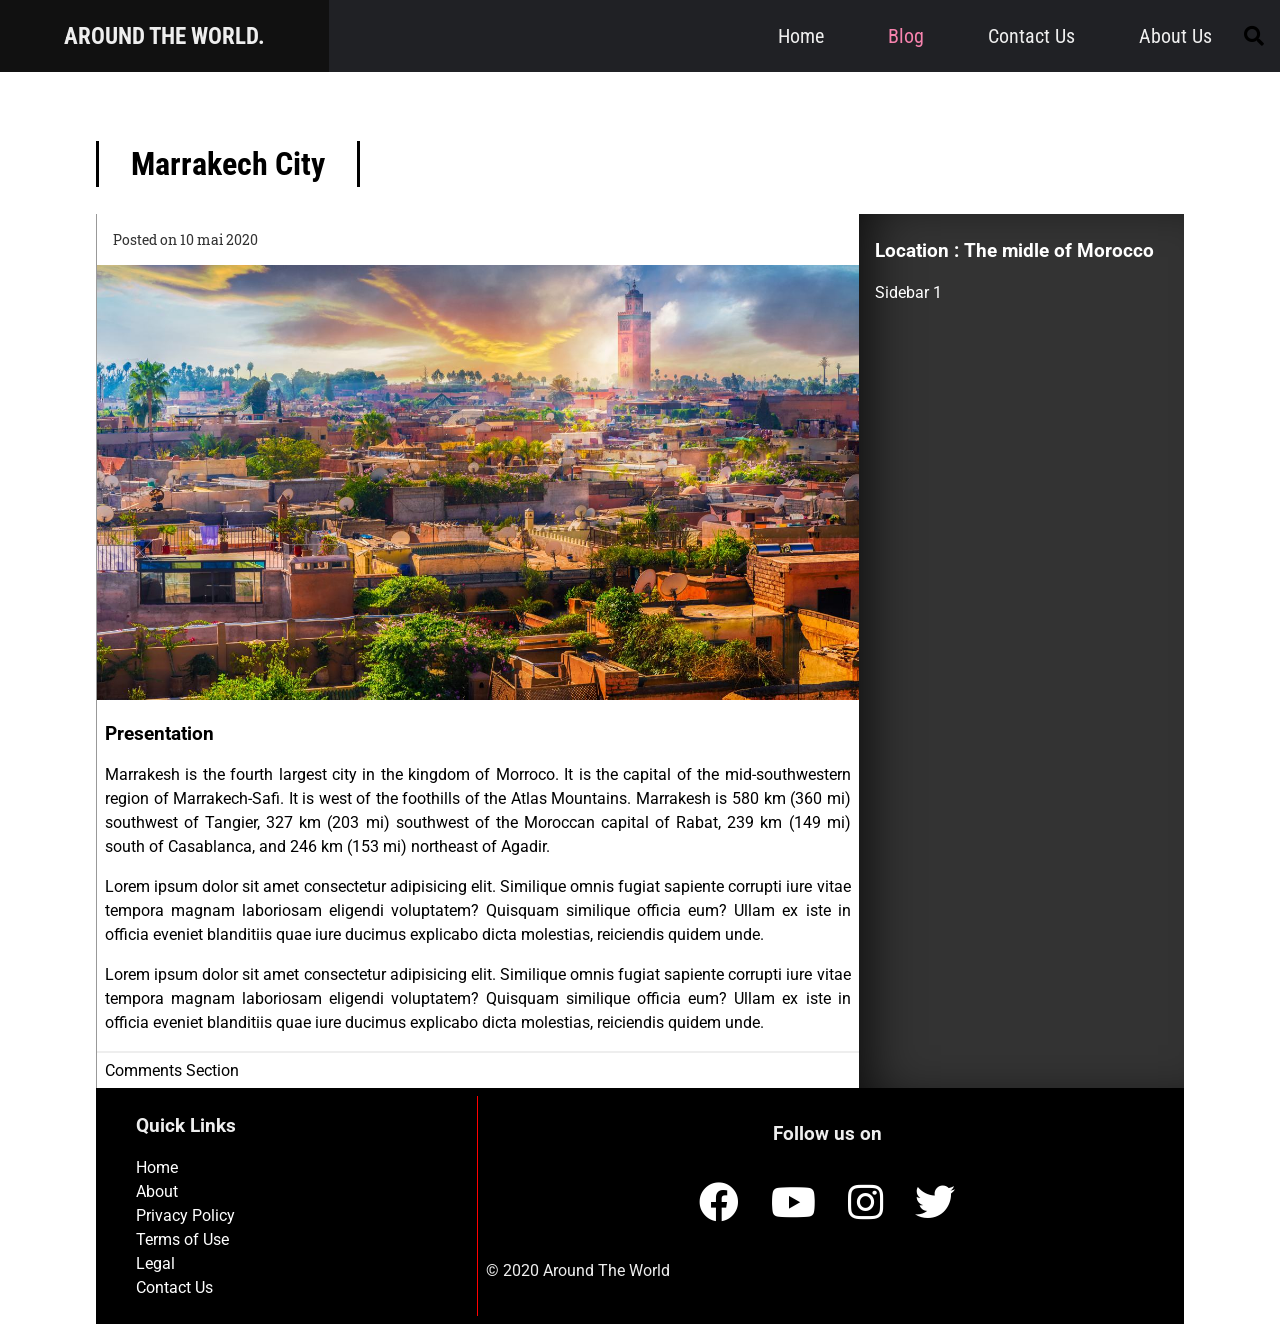
<file: marrakech.html>
<!DOCTYPE html>
<html lang="en">

<head>
  <meta charset="UTF-8">
  <meta name="viewport" content="width=device-width, initial-scale=1.0">
  <meta http-equiv="X-UA-Compatible" content="ie=edge">
  <link rel="stylesheet" href="https://use.fontawesome.com/releases/v5.1.0/css/all.css" integrity="sha384-lKuwvrZot6UHsBSfcMvOkWwlCMgc0TaWr+30HWe3a4ltaBwTZhyTEggF5tJv8tbt"
    crossorigin="anonymous">
  <link href="https://fonts.googleapis.com/css?family=Roboto|Roboto+Condensed|Roboto+Slab" rel="stylesheet">
  <link rel="stylesheet" href="style.css">
  <title>Projects</title>
</head>

<body>
  <div id="slideout-menu">
      <ul>
          <li>
              <a href="index.html">Home</a>
          </li>
          <li>
              <a  href="blogslist.html">Blog</a>
          </li>
          <li>
              <a href="blogslist.html">Contact Us</a>
          </li>
          <li>
              <a href="about.html">About Us</a>
          </li>
          <li>
              <input type="text" placeholder="Search Here">
          </li>
      </ul>
  </div>

  <nav>
    <div id="logo-place">
        <a href="index.html">
            <h3> AROUND THE WORLD.</h3>
        </a>
    </div>
      <div id="menu-icon">
          <i class="fas fa-bars"></i>
      </div>
      <ul>
          <li>
              <a href="index.html">Home</a>
          </li>
          <li>
              <a class="active" href="blogslist.html">Blog</a>
          </li>
          <li>
              <a href="blogslist.html">Contact Us</a>
          </li>
          <li>
              <a href="about.html">About Us</a>
          </li>
          <li>
              <div id="search-icon">
                  <i class="fas fa-search"></i>
              </div>
          </li>
      </ul>
  </nav>

  <div id="searchbox">
      <input type="text" placeholder="Search Here">
  </div>

  <main>

    <h2 class="page-heading">Marrakech City</h2>
    <div id="post-container">
      <section id="blogpost">
        <div class="card">
          <div class="card-meta-blogpost">
            Posted on 10 mai 2020
          </div>
          <div class="card-image">
            <img src="img/2.jpg" alt="Card Image">
          </div>
          <div class="card-description">
            <h3>Presentation</h3>
            <p>Marrakesh is the fourth largest city in the kingdom of Morroco. It is the capital of the mid-southwestern region of Marrakech-Safi. It is west of the foothills of the Atlas Mountains. Marrakesh is 580 km (360 mi) southwest of Tangier, 327 km (203 mi) southwest of the Moroccan capital of Rabat, 239 km (149 mi) south of Casablanca, and 246 km (153 mi) northeast of Agadir. </p>
            <p>Lorem ipsum dolor sit amet consectetur adipisicing elit. Similique omnis fugiat sapiente corrupti iure vitae
              tempora magnam laboriosam eligendi voluptatem? Quisquam similique officia eum? Ullam ex iste in officia eveniet
              blanditiis quae iure ducimus explicabo dicta molestias, reiciendis quidem unde.</p>
            <p>Lorem ipsum dolor sit amet consectetur adipisicing elit. Similique omnis fugiat sapiente corrupti iure vitae
              tempora magnam laboriosam eligendi voluptatem? Quisquam similique officia eum? Ullam ex iste in officia eveniet
              blanditiis quae iure ducimus explicabo dicta molestias, reiciendis quidem unde.</p>
          </div>
        </div>

        <div id="comments-section">
          Comments Section
        </div>
      </section>

      <aside id="sidebar">
        <h3>Location : The midle of Morocco</h3>
        <p>Sidebar 1</p>
      </aside>
    </div>

    <footer>
        <div id="left-footer">
            <h3>Quick Links</h3>
            <p>
                <ul>
                    <li>
                        <a href="index.html">Home</a>
                    </li>
                    <li>
                        <a href="about.html">About</a>
                    </li>
                    <li>
                        <a href="#">Privacy Policy</a>
                    </li>
                    <li>
                        <a href="#">Terms of Use</a>
                    </li>
                    <li>
                        <a href="#">Legal</a>
                    </li>
                    <li>
                        <a href="#">Contact Us</a>
                    </li>
                </ul>
            </p>
        </div>

        <div id="right-footer">
            <h3>Follow us on</h3>
            <div id="social-media-footer">
                <ul>
                    <li>
                        <a href="#">
                            <i class="fab fa-facebook"></i>
                        </a>
                    </li>
                    <li>
                        <a href="#">
                            <i class="fab fa-youtube"></i>
                        </a>
                    </li>
                    <li>
                        <a href="#">
                            <i class="fab fa-instagram"></i>
                        </a>
                    </li>
                    <li>
                      <a href="#">
                          <i class="fab fa-twitter"></i>
                      </a>
                  </li>
                </ul>
            </div>
            <p>© 2020 Around The World</p>
        </div>
    </footer>

  </main>

  <script src="main.js"></script>
</body>

</html>
</file>
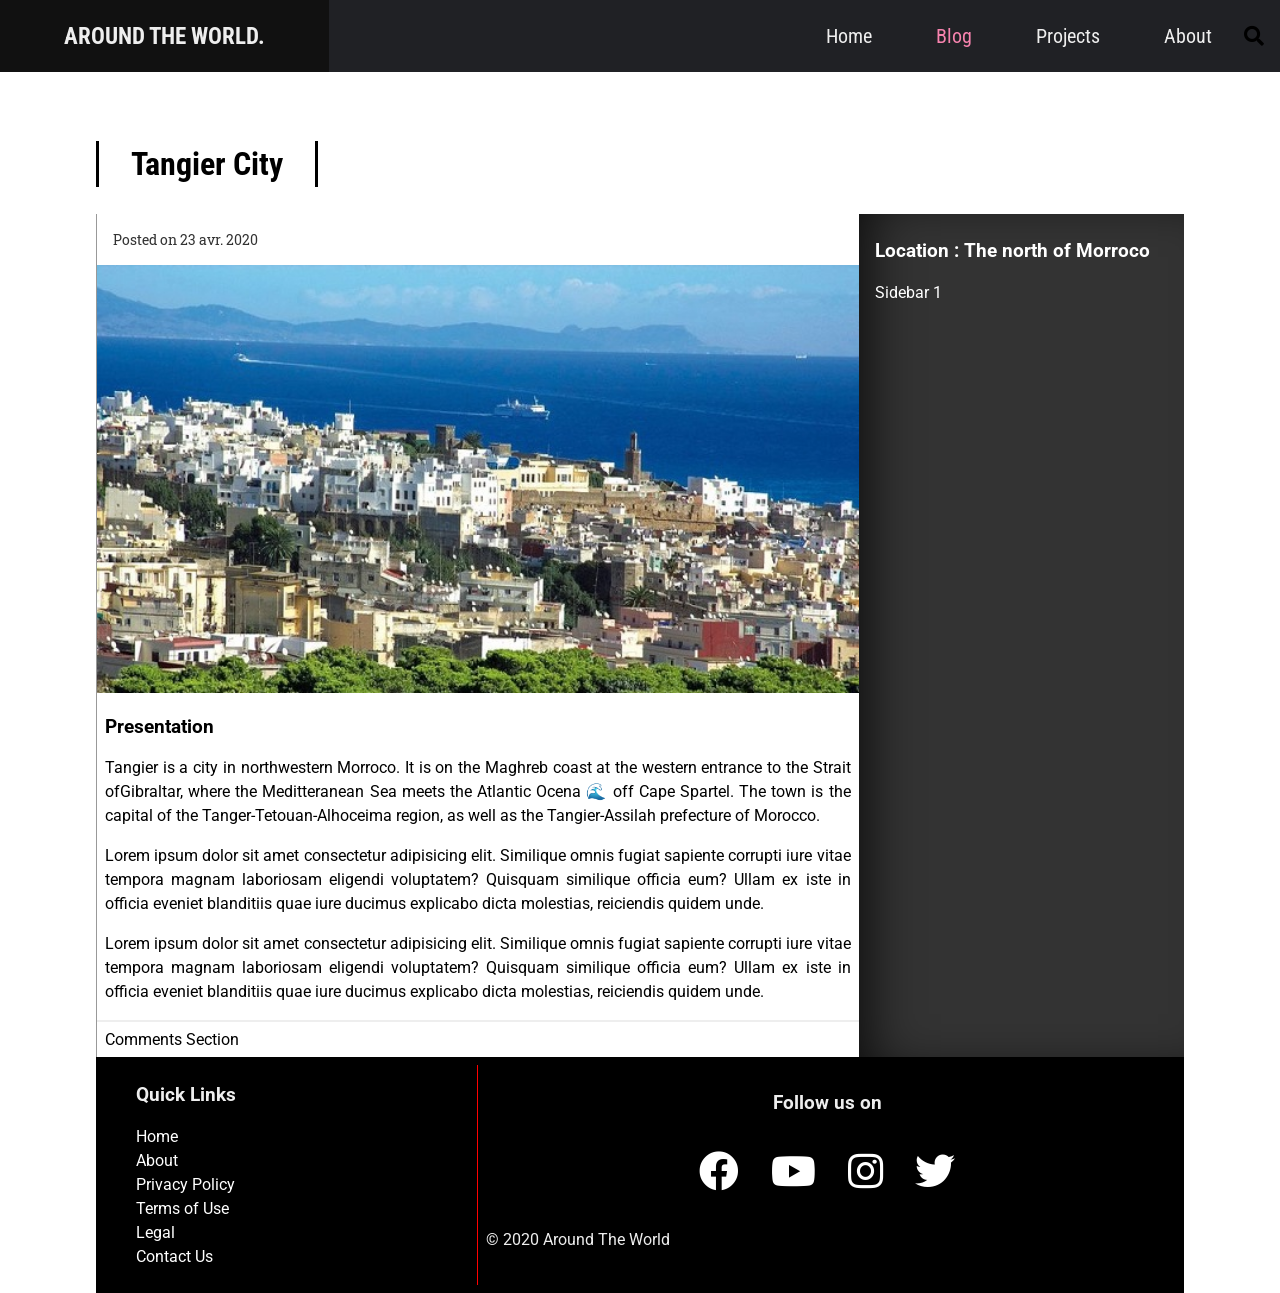
<file: tanger.html>
<!DOCTYPE html>
<html lang="en">

<head>
  <meta charset="UTF-8">
  <meta name="viewport" content="width=device-width, initial-scale=1.0">
  <meta http-equiv="X-UA-Compatible" content="ie=edge">
  <link rel="stylesheet" href="https://use.fontawesome.com/releases/v5.1.0/css/all.css" integrity="sha384-lKuwvrZot6UHsBSfcMvOkWwlCMgc0TaWr+30HWe3a4ltaBwTZhyTEggF5tJv8tbt"
    crossorigin="anonymous">
  <link href="https://fonts.googleapis.com/css?family=Roboto|Roboto+Condensed|Roboto+Slab" rel="stylesheet">
  <link rel="stylesheet" href="style.css">
  <title>Tangier</title>
</head>

<body>
  <div id="slideout-menu">
      <ul>
          <li>
              <a href="index.html">Home</a>
          </li>
          <li>
              <a  href="blogslist.html">Blog</a>
          </li>
          <li>
              <a href="blogslist.html">Projects</a>
          </li>
          <li>
              <a href="about.html">About</a>
          </li>
          <li>
              <input type="text" placeholder="Search Here">
          </li>
      </ul>
  </div>

  <nav>
    <div id="logo-place">
        <a href="index.html">
            <h3> AROUND THE WORLD.</h3>
        </a>
    </div>
      <div id="menu-icon">
          <i class="fas fa-bars"></i>
      </div>
      <ul>
          <li>
              <a href="index.html">Home</a>
          </li>
          <li>
              <a class="active" href="blogslist.html">Blog</a>
          </li>
          <li>
              <a href="blogslist.html">Projects</a>
          </li>
          <li>
              <a href="about.html">About</a>
          </li>
          <li>
              <div id="search-icon">
                  <i class="fas fa-search"></i>
              </div>
          </li>
      </ul>
  </nav>

  <div id="searchbox">
      <input type="text" placeholder="Search Here">
  </div>

  <main>

    <h2 class="page-heading">Tangier City</h2>
    <div id="post-container">
      <section id="blogpost">
        <div class="card">
          <div class="card-meta-blogpost">
            Posted on 23 avr. 2020
          </div>
          <div class="card-image">
            <img src="img/1.jpg" alt="tanger">
          </div>
          <div class="card-description">
            <h3>Presentation</h3>
            <p>Tangier is a city in northwestern Morroco. It is on the Maghreb coast at the western entrance to the Strait ofGibraltar, where the Meditteranean Sea meets the Atlantic Ocena 🌊 off Cape Spartel. The town is the capital of the Tanger-Tetouan-Alhoceima region, as well as the Tangier-Assilah prefecture of Morocco.</p>
            <p>Lorem ipsum dolor sit amet consectetur adipisicing elit. Similique omnis fugiat sapiente corrupti iure vitae
              tempora magnam laboriosam eligendi voluptatem? Quisquam similique officia eum? Ullam ex iste in officia eveniet
              blanditiis quae iure ducimus explicabo dicta molestias, reiciendis quidem unde.</p>
            <p>Lorem ipsum dolor sit amet consectetur adipisicing elit. Similique omnis fugiat sapiente corrupti iure vitae
              tempora magnam laboriosam eligendi voluptatem? Quisquam similique officia eum? Ullam ex iste in officia eveniet
              blanditiis quae iure ducimus explicabo dicta molestias, reiciendis quidem unde.</p>
          </div>
        </div>

        <div id="comments-section">
          Comments Section
        </div>
      </section>

      <aside id="sidebar">
        <h3>Location : The north of Morroco</h3>
        <p>Sidebar 1</p>
      </aside>
    </div>

    <footer>
        <div id="left-footer">
            <h3>Quick Links</h3>
            <p>
                <ul>
                    <li>
                        <a href="index.html">Home</a>
                    </li>
                    <li>
                        <a href="about.html">About</a>
                    </li>
                    <li>
                        <a href="#">Privacy Policy</a>
                    </li>
                    <li>
                        <a href="#">Terms of Use</a>
                    </li>
                    <li>
                        <a href="#">Legal</a>
                    </li>
                    <li>
                        <a href="#">Contact Us</a>
                    </li>
                </ul>
            </p>
        </div>

        <div id="right-footer">
            <h3>Follow us on</h3>
            <div id="social-media-footer">
                <ul>
                    <li>
                        <a href="#">
                            <i class="fab fa-facebook"></i>
                        </a>
                    </li>
                    <li>
                        <a href="#">
                            <i class="fab fa-youtube"></i>
                        </a>
                    </li>
                    <li>
                        <a href="#">
                            <i class="fab fa-instagram"></i>
                        </a>
                    </li>
                    <li>
                      <a href="#">
                          <i class="fab fa-twitter"></i>
                      </a>
                  </li>
                </ul>
            </div>
            <p>© 2020 Around The World</p>
        </div>
    </footer>

  </main>

  <script src="main.js"></script>
</body>

</html>
</file>
<file: style.css>
body {
  font-family: "Roboto", sans-serif;
  margin: 0;
}

h1 {
  padding: 6px;
  background: rgba(255, 0, 0, 0.562);
  border-radius: 8px;
  margin: 0;
  font-size: 350%;
  font-family: "Roboto Slab", serif;
}

p {
  line-height: 1.5;
}

main {
  margin: 0 auto;
  width: 100%;
}

a {
  text-decoration: none;
  color: black;
}

a:hover {
  text-decoration: underline;
}

/* Inputs */

/* input,
textarea {
  height: 32px;
  padding: 0 16px;
  font-family: "Roboto Condensed", sans-serif;
  font-size: 20px;
  border: none;
  box-shadow: inset 8px 3px 18px -4px rgba(0, 0, 0, 0.4);
}

input:focus,
textarea:focus {
  outline: none;
} */

/* Banner */

.banner2 {
  height: 100vh;
  width: 100%;
  display: flex;
  align-items: center;
  justify-content: center;
  flex-direction: column;
  /* background: linear-gradient( rgba(0, 0, 0, 0.7), rgba(0, 0, 0, 0.9) ), url(img/map.jpg) center no-repeat;; */
  background: url(img/map.jpg) center no-repeat;
  background-size: cover;
  background-attachment: fixed;
  background-position: center;
  background-blend-mode: overlay;
}

.title{
  /* padding-top: 250px;
  padding-bottom: 10px; */
  margin-top: -18%;
  padding: 20px;
  color: white;
  font-size: 30px;
  font-weight: bolder;
  letter-spacing: 7px;
}
.sub{
  color: white;
  font-size: 16px;
  font-weight: lighter;
  margin-bottom: 10px;
  letter-spacing: 1px;
}

/* /////////////////////////////  search ////////////////////////// */

.search-box{
  position: absolute;
  top: 57%;
  left: 50%;
  transform: translate(-50%,50%);
  background: #202125;
  border-radius: 40px;
  height: 40px;
  padding: 10px;
}
.search-box:hover > .search-txt{
  width: 115px;
  padding: 0 6px;
}
.search-box:hover > .search-btn{
  background: #111;
}
.search-btn{
  color: white;
  font-size: 23px;
  float: right;
  width: 40px;
  height: 40px;
  border-radius: 50%;
  display: flex;
  justify-content: center;
  align-items: center;
  text-decoration: none;
  background: #111;
  color: darkorange;
} 
.search-btn:hover{
  text-decoration: none;
}
.search-txt{
  border: none;
  background: none;
  outline: none;
  float: left;
  padding: 0;
  color: white;
  font-size: 15px;
  transition: 0.4s;
  line-height: 40px;
  width: 0px;
  font-family: monospace;
}

/* #banner2 h3 {
  background: black;
  border-radius: 8px;
  padding: 0 24px;
  font-size: 24px;
} */


/* Search Box */

/* #searchbox {
  position: fixed;
  right: 0;
  top: 24px;
  width: 500px;
  pointer-events: none;
  z-index: 50;
  transition: 0.4s;
}

#searchbox input {
  height: 48px;
  width: 100%;
  border-radius: 20px;
  width: 60%;
  float: right;
} */

/* Navigation */

nav {
  height: 72px;
  background: #202125;
  width: 100%;
  margin: 0;
  position: fixed;
  font-family: "Roboto Condensed", sans-serif;
  font-size: 20px;
  display: flex;
  justify-content: space-between;
  padding: 0 16px 0 0;
  box-sizing: border-box;
  z-index: 100;
}

nav a {
  padding: 0 32px;
  color: #eee;
  transition: 0.4s;
}

nav a:hover {
  text-decoration: none;
  color: darkorange;
}

nav ul {
  display: flex;
  list-style: none;
  justify-content: space-around;
  align-items: center;
  height: 100%;
  margin: 0;
}

.active {
  color: #f783ae;
}

#logo-place {
  display: flex;
  height: 100%;
  background: #111;
  padding: 0 32px;
  align-items: center;
  color: white;
  transition: 0.4s;
}

#logo-img img {
  height: 100px;
}

#logo-img:hover {
  background: black;
}

#menu-icon {
  height: 100%;
  font-size: 28px;
  padding: 0 4px;
  color: #eee;
  display: none;
  align-items: center;
}
/* ////////////////////////////////sign up ////////////////////////////////////// */
.signup-btn1{
  border-top: 1px solid darkorange;
  padding: 8px 12px;
}
.signup-btn2{
  border-left: 1px solid darkorange;
  padding: 6px 35px;
}

/* Search Icon */

/* #search-icon {
  color: white;
  padding: 0 32px;
  cursor: pointer;
  transition: 0.4s;
}

#search-icon:hover {
  color: red;
} */

/* Slideout Menu */

#slideout-menu {
  display: none;
  background-color: #202125;
  z-index: 100;
  position: fixed;
  transition: 0.4s;
  margin-top: 72px;
  margin-left: 55%;
  width: 45%;
  height: 100%;
  text-align: center;
  opacity:0;
  pointer-events:none;
}

#slideout-menu ul {
  list-style: none;
  padding: 0 32px;
}

#slideout-menu ul li {
  padding: 8px;
}

#slideout-menu a {
  font-family: "Roboto Condensed", sans-serif;
  font-size: 20px;
  color: white;
}

/* #slideout-menu input {
  width: 85%;
  padding: 8px;
  font-family: "Roboto Condensed", sans-serif;
  font-size: 20px;
  text-align: center;
} */

/* Sections */

section {
  display: flex;
  justify-content: space-around;
  flex-wrap: wrap;
}

.section-heading {
  font-size: 32px;
  font-family: "Roboto Condensed", sans-serif;
  border-left: 3px solid black;
  border-right: 3px solid black;
  transition: all 0.4s;
  display: inline-block;
  padding: 4px 32px;
}

.section-heading:hover {
  padding: 4px 48px;
  background: rgb(255, 153, 0);
}

/* Section Source */

#section-source p {
  padding: 8px;
  text-align: center;
}

#section-source a {
  margin: 8px;
  text-align: center;
}

/* Card */

.card-image {
  transition: 0.4s;
}

.card-image:hover {
  box-shadow: 0 10px 6px -6px #777;
}

.card .card-description {
  padding: 0 8px;
}

.card-meta-blogpost{
  color:#333;
  font-size:14px;
  padding: 16px;
  font-family:'Roboto Slab', serif;
}

.card-meta-blogpost a{
  color:#333;
}

/* Button Read more */

.btn-readmore {
  padding: 8px 24px;
  border: 3px solid black;
  transition: 0.4s;
  display: inline-block;
  margin-bottom: 24px;
  margin-left: 24px;
  font-weight: bold;
  cursor: pointer;
  background: white;
}

.btn-readmore:hover {
  background: red;
  text-decoration: none;
  padding: 8px 64px 8px 24px;
  color: white;
}

/* Footer */

footer {
  background: black;
  padding: 8px;
  color: #eee;
  display: flex;
}

footer a {
  color: white;
}

footer #left-footer {
  flex: 1;
  border-right: 1px solid red;
  padding-left: 32px;
}

footer #left-footer ul {
  padding: 0;
  list-style: none;
  line-height: 1.5;
}

footer #right-footer {
  flex: 2;
  padding: 8px;
  text-align: center;
}

footer #social-media-footer a .fa-facebook,
footer #social-media-footer a .fa-youtube,
footer #social-media-footer a .fa-instagram
footer #social-media-footer a .fa-twitter {
  color: white;
  transition: 0.4s;
}

footer #social-media-footer ul {
  display: flex;
  list-style: none;
  justify-content: center;
  padding: 0;
}

footer #social-media-footer ul li {
  font-size: 40px;
  padding: 16px;
  transition: 0.4s;
}

footer #social-media-footer ul li:hover a .fa-youtube {
  color: red;
}

footer #social-media-footer ul li:hover a .fa-facebook {
  color: #3b5998;
}

footer #social-media-footer ul li:hover a .fa-instagram {
  color: rgb(245, 42, 194);
}
footer #social-media-footer ul li:hover a .fa-twitter {
  color: rgb(0, 217, 255);
}

/* Blog List page */

.page-heading{
  font-size:32px;
  font-family:'Roboto Condensed', sans-serif;
  border-left:3px solid black;
  border-right:3px solid black;
  transition: all 0.4s;
  display:inline-block;
  padding:4px 32px;
  margin-top: 120px;
}

.page-heading:hover{
  padding:4px 48px;
  background:red;
}

.card-meta{
  color:#333;
  font-size: 14px;
  padding-left:8px;
  font-family:'Roboto Slab', serif;
}

.card-meta a{
  color:#333;
}

/* Pagination */

.pagination{
  padding:8px;
  text-align:center;
  font-weight:bold;
}

.pagination a{
  border-top: 3px solid white;
  display: inline-block;
  padding:8px 16px;
  transition:0.4s;
}

.pagination a:hover{
  text-decoration: none;
  border-top:3px solid black;
}

/* Single Blogpost */

#post-container{
  display: flex;
}

#blogpost{
  display: flex;
  flex-direction:column;
  width:70%;
  border-left:1px solid #999;
}

#blogpost .card{
  width:100%;
}

#blogpost .card-image:hover{
  box-shadow: none;
}

/* Sidebar */

#sidebar{
  background:#333;
  flex:1;
  padding: 8px 16px;
  color:white;
  box-shadow: inset 27px 0 51px -18px rgba(0,0,0,0.75);
}

/* Comments section */

#comments-section{
  border-top: 2px solid #eee;
  padding:8px;
}


/* Media Queries */

@media (max-width: 900px) {
  nav ul {
    display: none;
  }

  #menu-icon {
    display: flex;
  }

  #slideout-menu {
    display: block;
  }

  #searchbox {
    display: none;
  }

  #blogpost{
    width:100%;
    border-left:0;
  }

  #sidebar{
    display: none;
  }
}

@media (max-width: 719px) {
  main {
    width: 95%;
  }

  section {
    flex-direction: column;
  }

  .card,
  .card .card-image img {
    width: 100%;
  }

  footer {
    flex-direction: column;
    text-align: center;
  }

  footer #left-footer {
    flex: 1;
    border-right: 0;
    padding-left: 0;
  }

  footer #right-footer {
    background: #eee;
    color: black;
  }

  footer #right-footer a {
    color: black;
  }

  footer #social-media-footer a .fa-facebook,
  footer #social-media-footer a .fa-youtube,
  footer #social-media-footer a .fa-instagram
  footer #social-media-footer a .fa-twitter {
    color: black;
    transition: 0.4s;
  }
}

@media (max-width: 600px) {
  main {
    width: 100%;
  }

  h1 {
    font-size: 48px;
  }

  #banner h3 {
    font-size: 20;
  }

  .card {
    text-align: center;
  }

  #logo-img {
    padding: 0;
  }
}

@media (min-width: 720px) {
  main {
    width: 95%;
  }
  .card {
    width: 45%;
  }
  .card .card-image img {
    width: 100%;
  }
}

@media (min-width: 1200px) {
  main {
    width: 85%;
  }
  .search-box{
    top:50%;
  }
  .search-box:hover > .search-txt{
    width: 250px;
    padding: 0 6px;
  }
  .title{

    font-size: 60px;
  }
  .sub{
    font-size: 20px;
  }
}
p{
  text-align: justify;
}
</file>
<file: contact.css>
@import url('https://fonts.googleapis.com/css?family=Allura|Josefin+Sans');

*{
    margin: 0;
}


body, html{
    height: 100%;
    margin: 0;
    /* background: url(img/map.jpg) no-repeat center; */
    background: rgb(1, 71, 71);
    background-size: cover;
    font-family: "Roboto Condensed", sans-serif;
}

.line2{
    margin: 0em;
    background-color: black;
    display: flex;
    flex-wrap: wrap;
    /* list-style: none; */
    width: 100%;
}
.contact-section{
    width: 100%;
    height: auto;
    padding: 100px 0 40px 0;
}

.border{
    width: 120px;
    height: 10px;
    background: rgba(20, 20, 20, 0.8);
    margin: 0 auto;
    margin-bottom: 20px;
}
.contact-form{
    display: flex;
    flex-wrap: wrap;
    max-width: 600px;
    margin: auto;
    padding: 0 10px;
    overflow: hidden;
}

.contact-form-text{
    display: block;
    width: 100%;
    box-sizing: border-box;
    margin: 16px 0;
    border: 0;
    background: rgb(70, 90, 180);
    padding: 20px 40px;
    outline: none rgb(77, 100, 55);
    color: #ddd;
    transition: 0.5s;
}
.contact-section-text{
    display: block;
    width: 100%;
    box-sizing: border-box;
    margin:16px 0;
    border:0;  
    background:#111;
    padding: 20px 40px;
    outline: none;
    color: #ddd;
    transition: 0.5s;
 }

.contact-form-text:focus{
    box-shadow: 0 0 10px 4px #34495e;
}

textarea.contact-form-text{
    resize: none;
    height: 120px;
}

.contact-form-btn{
    border: 0;
    background: darkorange;
    color: #fff;
    padding: 12px 50px;
    margin-top: 5%;
    margin-left: 38%;
    border-radius: 20px;
    cursor: pointer;
    transition: 0.5s;
    float: right;
    font-size: 17px;
    font-family: "Roboto Condensed", sans-serif;
}

.contact-form-btn:hover{
    background: rgb(173, 96, 2);
}


.form-title{
    padding: 20px;
    display: flex;
    flex-wrap: wrap;
    font-size: 40px;
    justify-content: center;
    font-weight: bold;
    color: darkorange;
}

.fill{
    background-color: rgba(20, 20, 20, 0.8);
    /* border-radius: 10px; */
    color: white;
}
</file>
